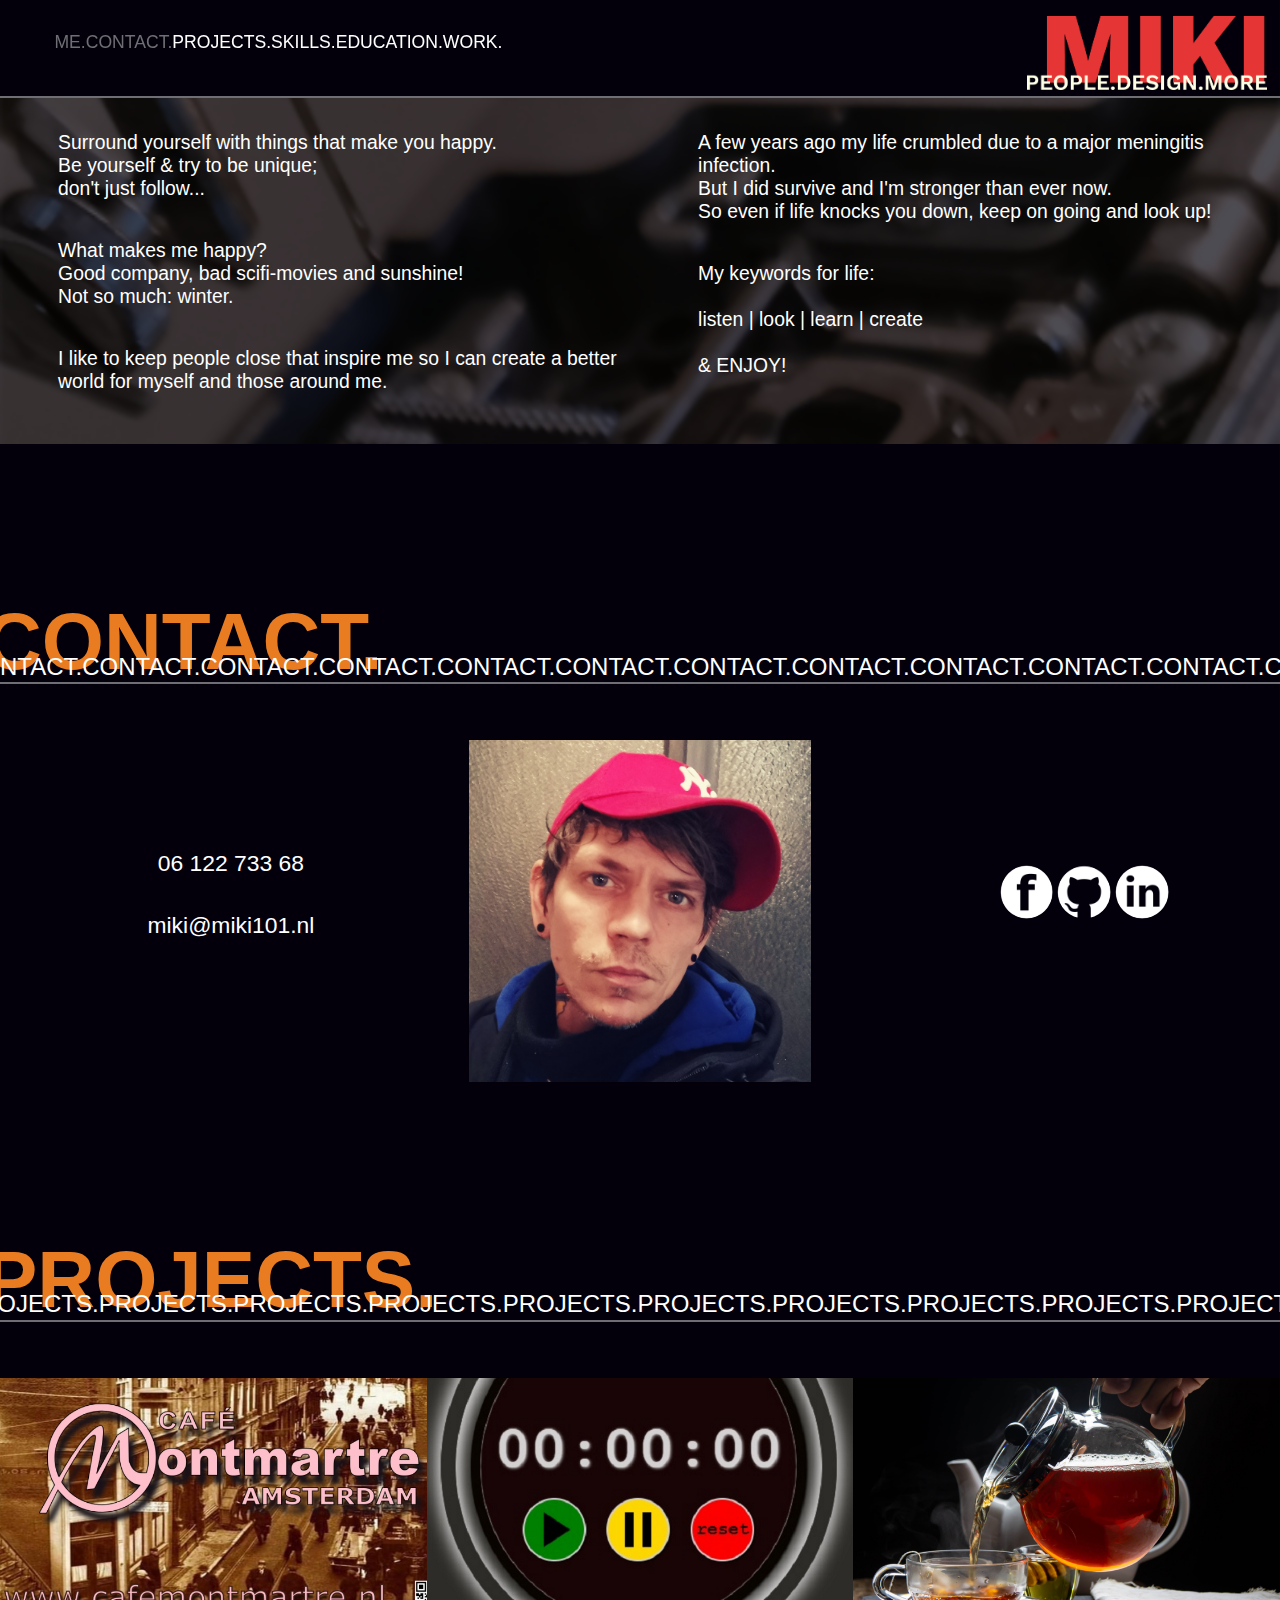
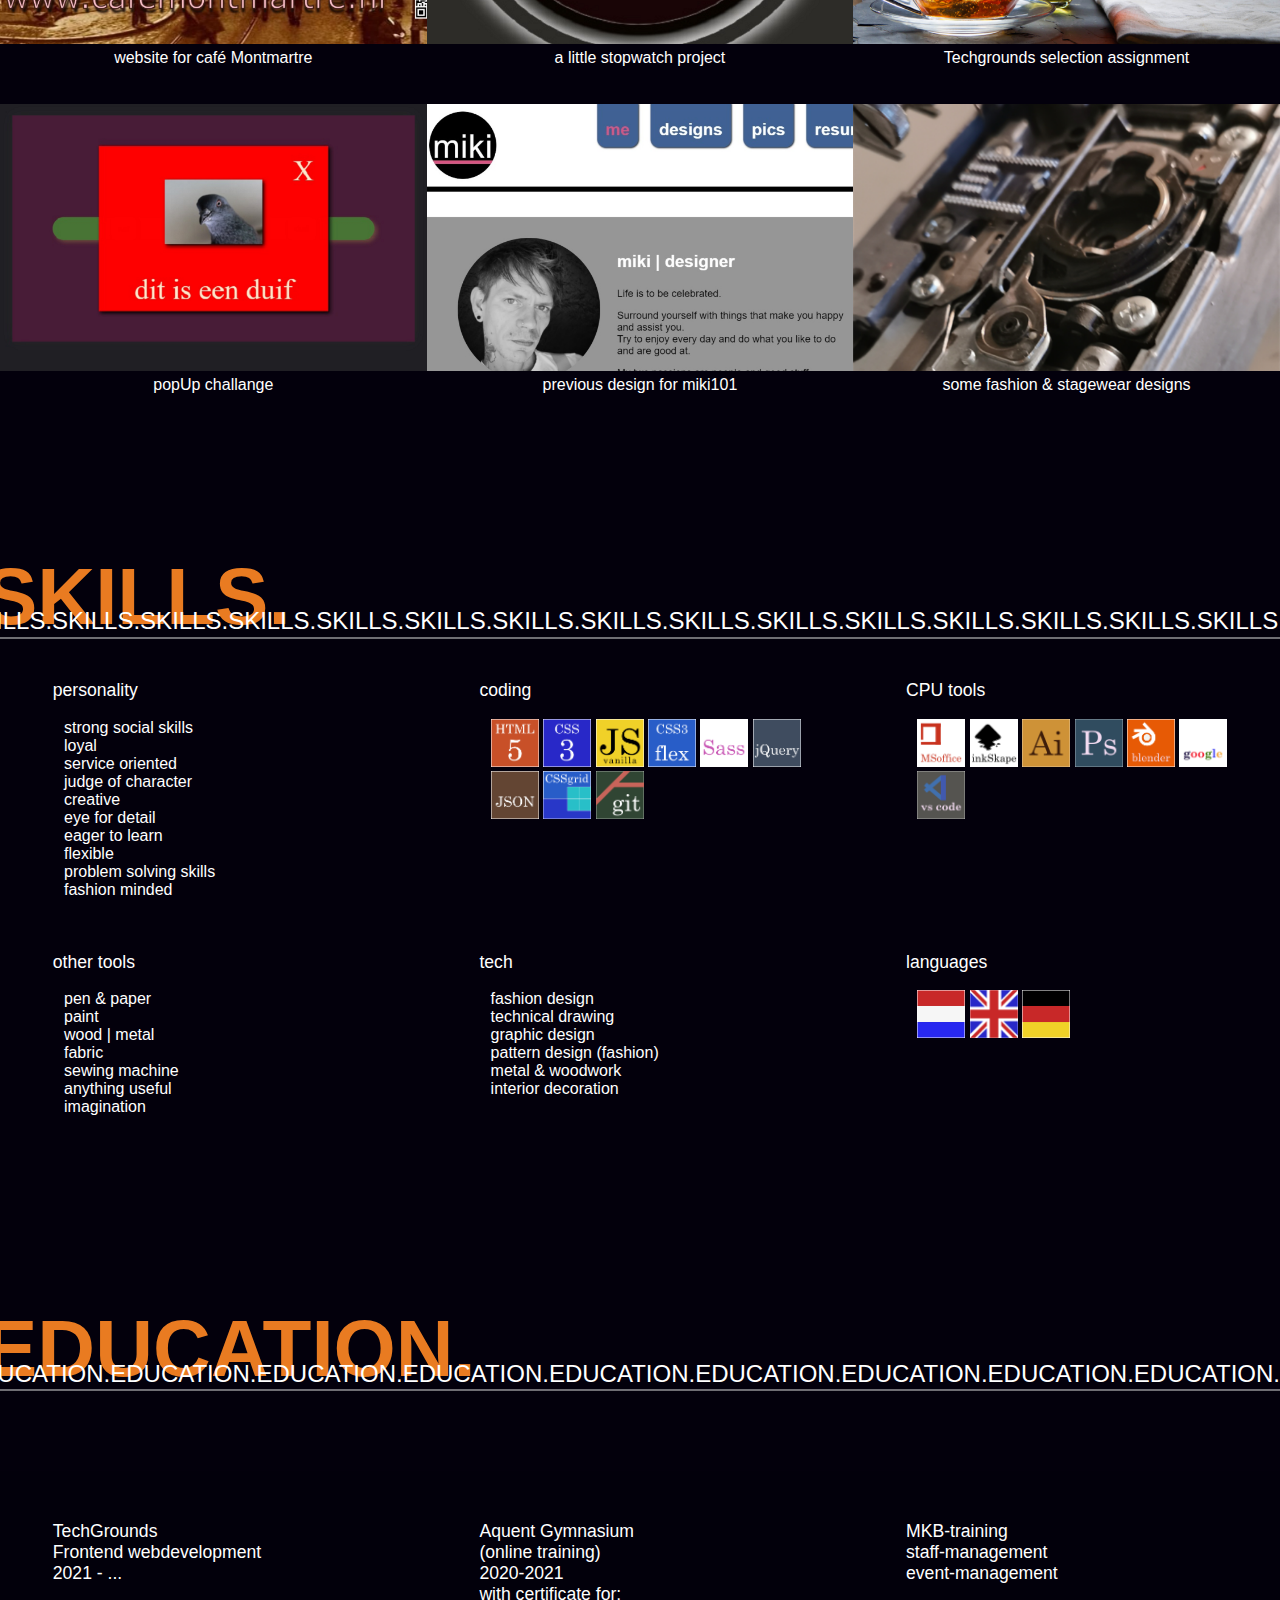
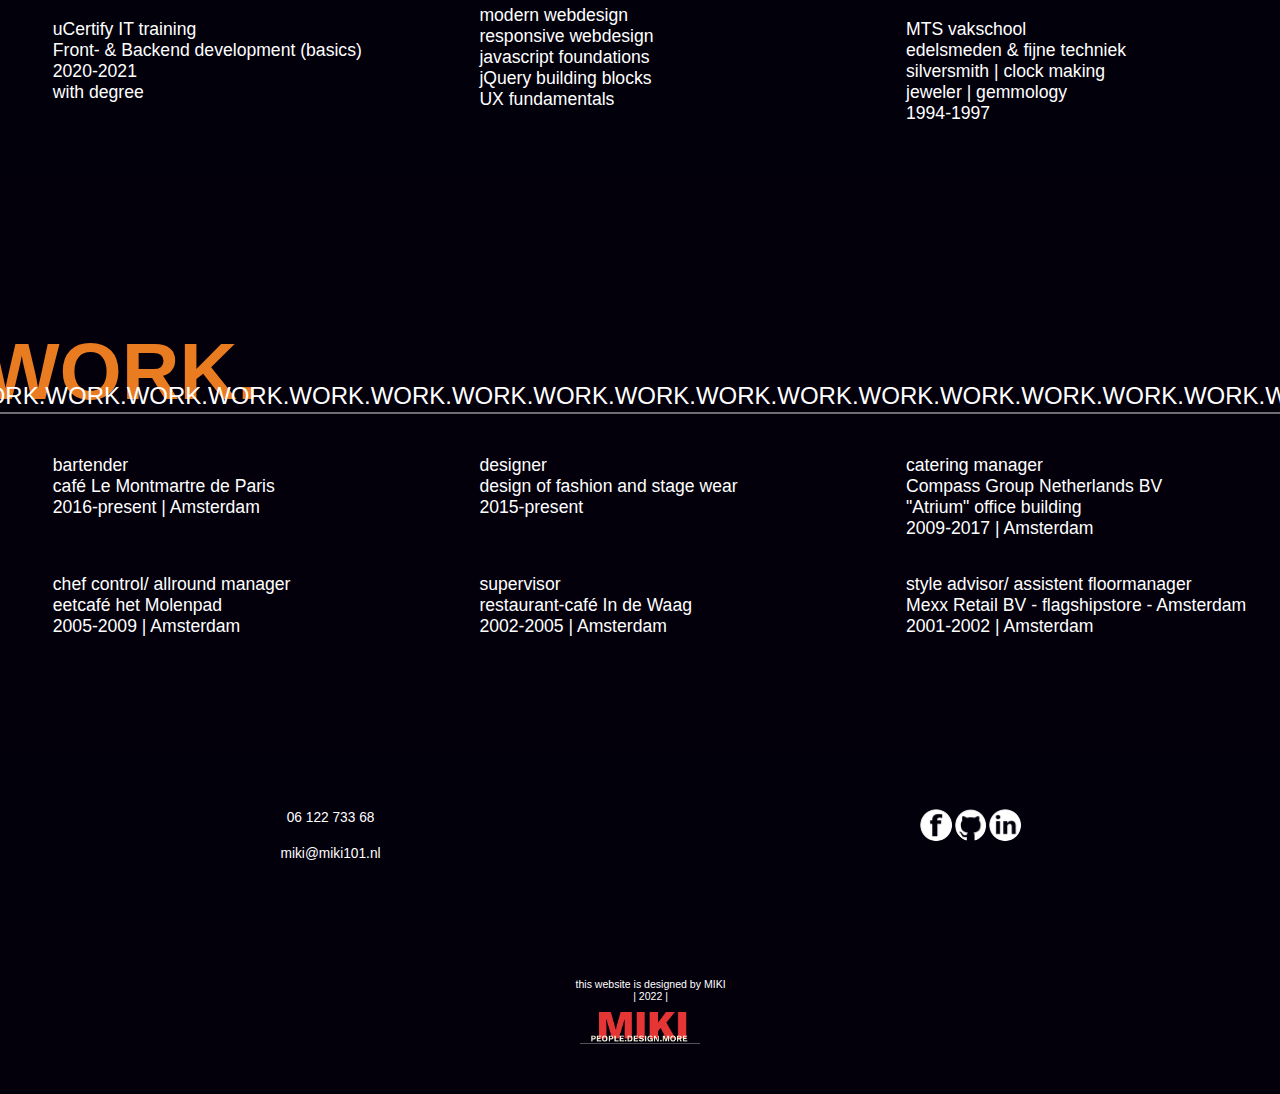
<file: portfolio-2022jan/index.html>
<!DOCTYPE html>
<html lang="en">
<head>
    <meta charset="UTF-8">
    <meta http-equiv="X-UA-Compatible" content="IE=edge">
    <meta name="viewport" content="width=device-width, initial-scale=1.0">
    <meta name="description" content="Miki | designer"/>
    <meta name="keyword" content="Miki, Miki101, Miki Hoffmann, designer, webdesign, web development"/>
    <meta name="author" content="Miki Hoffmann"/>
    <link rel="icon" type="image/x-icon" href="mIMG/logoMIKI2022.png"/>
    <link rel="stylesheet" href="mCSS/main.css">
    <script src="mJS/nav.js" defer></script>
    <script src="mJS/sections.js" defer></script>
    <title>miki | designer</title>
</head>
<body>
    
    <header>
        <div class="mainTitle">
            <img src="mIMG/logoMIKI2022transparantNoLine.png" alt="miki logo">
        </div>
    </header>
    <nav>
        <div id="navMobile" class="navBar">
            <button id="menuButton" class="menuButton">
                <div id="topMenuBeam" class="menuBeam topMenuBeam"></div>
                <div id="middleMenuBeam" class="menuBeam middleMenuBeam"></div>
                <div id="bottomMenuBeam" class="menuBeam bottomMenuBeam"></div>
            </button>
            <div id="menuOverlay" class="menuOverlay menuOverlayHide">
                <a class="menuLink" href="#intro">ME</a>
                <a class="menuLink" href="#contact">CONTACT</a>
                <a class="menuLink" href="#projects">PROJECTS</a>
                <a class="menuLink" href="#skills">SKILLS</a>
                <a class="menuLink" href="#education">EDUCATION</a>
                <a class="menuLink" href="#work">WORK</a>
            </div>
        </div>
        <div id="navPC" class="navBar navPC">
            <a href="#intro">ME</a>
            <a href="#contact">CONTACT</a>
            <a href="#projects">PROJECTS</a>
            <a href="#skills">SKILLS</a>
            <a href="#education">EDUCATION</a>
            <a href="#work">WORK</a>
        </div>  
    </nav>
    <main>
        <section id="intro">
            <article class="parallaxOne">
                <div class="parallaxArticle">
                    <div class="articleRow">
                        <div class="articleColumn50">
                            <p>
                                Surround yourself with things that make you happy.<br>
                                Be yourself &amp; try to be unique;<br>
                                don't just follow...
                            </p>
                            <p>
                                What makes me happy?<br>
                                Good company, bad scifi-movies and sunshine!<br>
                                Not so much: winter.
                            </p>
                            <p>
                                I like to keep people close that inspire me so I can create a better world for myself and those around me.
                            </p>
                        </div>
                        <div class="articleColumn50">
                            <p>
                                A few years ago my life crumbled due to a major meningitis infection.<br>
                                But I did survive and I'm stronger than ever now.<br>
                                So even if life knocks you down, keep on going and look up!<br>
                            </p>
                            <p>
                                My keywords for life:<br><br>
                                listen | look | learn | create<br><br>
                                &amp; ENJOY!
                            </p>
                        </div>
                    </div>
                </div>
            </article>
        </section>

        <section id="contact">
            <div class="sectionTitle"></div>
            <article>
                <div class="articleRow">
                    <div class="articleColumn33 centerText">
                        <p>
                            <span class="contactLink"><a href="https://api.whatsapp.com/send?phone=+310612273368" target="_blank">06 122 733 68</a></span>
                        </p>
                        <p>
                            <span class="contactLink"><a href="mailto:miki@miki101.nl" target="_blank">miki@miki101.nl</a></span>
                        </p>
                    </div>
                    <div class="articleColumn33 gallery">
                        <img id="profileIMG" src="mIMG/MikiPetjeRood.jpg" alt="Miki profilephoto">
                    </div>
                    <div class="articleColumn33 centerText">    
                        <p>
                            <span class="icon"><a href="https://www.facebook.com/Mikidesigns" target="_blank"><img src="mIMG/icons/FBicon.png" alt="facebook icon"/></a></span>
                            <span class="icon"><a href="https://github.com/MikiHoffmann" target="_blank"><img src="mIMG/icons/gitHubicon.png" alt="github icon"/></a></span>
                            <span class="icon"><a href="https://www.linkedin.com/in/miki-hoffmann/" target="_blank"><img src="mIMG/icons/LINKEDINicon.png" alt="linkedin icon"/></a></span>
                        </p>
                    </div>
                </div>
            </article>
        </section>
        
        <section id="projects">
            <div class="sectionTitle"></div>
            <article>
                <div id="projectsArticle" class="articleRow"></div>
                <div id="iFrameContainer">
                    <img id="iFrameClose" class="icon" src="mIMG/icons/close-48px.png" alt="close"/>
                    <iframe id="iFrame" name="iFrameField" title="iFrame"></iframe>
                </div>
            </article>
        </section>

        <section id="skills">
            <div class="sectionTitle"></div>
            <article>
                <div class="articleRow">
                    <div class="articleColumn33">
                        <p>
                            <strong>personality</strong>
                            <ul>
                                <li>strong social skills</li>
                                <li>loyal</li>
                                <li>service oriented</li>
                                <li>judge of character</li>
                                <li>creative</li>
                                <li>eye for detail</li>
                                <li>eager to learn</li>
                                <li>flexible</li>
                                <li>problem solving skills</li>
                                <li>fashion minded</li>
                            </ul>
                        </p>
                        
                    </div>
                    <div class="articleColumn33">
                        <p>
                            <strong>coding</strong>
                            <ul>
                                <li>
                                    <img class="icon" src="mIMG/icons/HTMLicon.png" alt="html icon"/>
                                    <img class="icon" src="mIMG/icons/CSSicon.png" alt="css icon"/>
                                    <img class="icon" src="mIMG/icons/JSicon.png" alt="js icon"/>
                                    <img class="icon" src="mIMG/icons/CSSFLEXicon.png" alt="css flex icon"/>
                                    <img class="icon" src="mIMG/icons/SASSicon.png" alt="css icon"/>
                                    <img class="icon" src="mIMG/icons/jQueryicon.png" alt="jQuery icon"/>
                                    <img class="icon" src="mIMG/icons/JSONicon.png" alt="JSON icon"/>
                                    <img class="icon" src="mIMG/icons/CSSGRIDicon.png" alt="css grid icon"/>
                                    <img class="icon" src="mIMG/icons/GITicon.png" alt="git icon"/>
                                </li>
                            </ul>
                        </p>
                    </div>
                    <div class="articleColumn33">
                        <p>
                            <strong>CPU tools</strong>
                            <ul>
                                <li>
                                    <img class="icon" src="mIMG/icons/OFFICEicon.png" alt="office icon"/>
                                    <img class="icon" src="mIMG/icons/INKSKAPEicon.png" alt="inkskape icon"/>
                                    <img class="icon" src="mIMG/icons/AIicon.png" alt="illustrator icon"/>
                                    <img class="icon" src="mIMG/icons/PSicon.png" alt="photoshop icon"/>
                                    <img class="icon" src="mIMG/icons/blenderIcon.png" alt="blender icon"/>
                                    <img class="icon" src="mIMG/icons/GOOGLEicon.png" alt="google icon"/>
                                    <img class="icon" src="mIMG/icons/VSCODEicon.png" alt="visual studio code icon"/>
                                </li>
                            </ul>
                        </p>
                    </div>
                    <div class="articleColumn33">
                        <p>
                            <strong>other tools</strong>
                            <ul>
                                <li>pen &amp; paper</li>
                                <li>paint</li>
                                <li>wood | metal</li>
                                <li>fabric</li>
                                <li>sewing machine</li>
                                <li>anything useful</li>
                                <li>imagination</li>
                            </ul>
                        </p>
                    </div>
                    <div class="articleColumn33">
                        <p>
                            <strong>tech</strong>
                            <ul>
                                <li>fashion design</li>
                                <li>technical drawing</li>
                                <li>graphic design</li>
                                <li>pattern design (fashion)</li>
                                <li>metal &amp; woodwork</li>
                                <li>interior decoration</li>
                            </ul>
                        </p>
                    </div>
                    <div class="articleColumn33">
                        <p>
                            <strong>languages</strong>
                            <ul>
                                <li>
                                    <img class="icon" src="mIMG/icons/NLflag100.png" alt="Dutch flag"/>
                                    <img class="icon" src="mIMG/icons/ENGflag100.png" alt="English flag"/>
                                    <img class="icon" src="mIMG/icons/GERflag100.png" alt="German flag"/>
                                </li>
                            </ul>
                        </p>
                    </div>
                </div>
            </article>
        </section>

        <section id="education">
            <div class="sectionTitle"></div>
            <article class="parallaxOne">
                    <div class="articleRow">
                        <div class="articleColumn33">
                            <p> 
                                <strong>TechGrounds</strong><br>
                                Frontend webdevelopment<br>
                                2021 - ...
                            </p>
                            <p> 
                                <strong>uCertify IT training</strong><br>
                                Front- &amp; Backend development (basics)<br>
                                2020-2021<br>
                                with degree
                            </p>
                        </div>
                        <div class="articleColumn33">
                            <p>
                                <strong>Aquent Gymnasium</strong><br>
                                (online training)<br>
                                2020-2021<br>
                                with certificate for:<br>
                                modern webdesign<br>
                                responsive webdesign<br>
                                javascript foundations<br>
                                jQuery building blocks<br>
                                UX fundamentals<br>
                            </p>
                        </div>
                        <div class="articleColumn33">
                            <p>
                                <strong>MKB-training</strong><br>
                                staff-management<br>
                                event-management
                            </p>
                            <p> 
                                <strong>MTS vakschool<br> edelsmeden &amp; fijne techniek</strong><br>
                                silversmith | clock making<br>
                                jeweler | gemmology<br>
                                1994-1997
                            </p>
                        </div>
                    </div>
            </article>
        </section>

        <section id="work">
            <div class="sectionTitle"></div>
            <article>
                <div class="articleRow">
                    <div class="articleColumn33">
                        <p> 
                            <strong>bartender</strong><br>
                            café Le Montmartre de Paris<br>
                            2016-present | Amsterdam
                        </p>
                    </div>
                    <div class="articleColumn33">
                        <p>
                            <strong>designer</strong><br>
                            design of fashion and stage wear<br>
                            2015-present
                        </p>
                    </div>
                    <div class="articleColumn33">
                        <p>
                            <strong>catering manager</strong><br>
                            Compass Group Netherlands BV<br>
                            "Atrium" office building<br>
                            2009-2017 | Amsterdam
                        </p>
                    </div>
                    <div class="articleColumn33">
                        <p> 
                            <strong>chef control/ allround manager</strong><br>
                            eetcafé het Molenpad<br>
                            2005-2009 | Amsterdam
                        </p>
                    </div>
                    <div class="articleColumn33">
                        <p>
                            <strong>supervisor</strong><br>
                            restaurant-café In de Waag<br>
                            2002-2005 | Amsterdam
                        </p>
                    </div>
                    <div class="articleColumn33">
                        <p> 
                            <strong>style advisor/ assistent floormanager</strong><br>
                            Mexx Retail BV - flagshipstore - Amsterdam<br>
                            2001-2002 | Amsterdam
                        </p>
                    </div>
                </div>
            </article>
        </section>

    </main>

    <footer>
        <div class="footerSection articleRow parallaxOne">
            <div class="articleColumn50">
                <p>
                    <span class="contactLink"><a href="https://api.whatsapp.com/send?phone=+310612273368" target="_blank">06 122 733 68</a></span>
                </p>
                <p>
                    <span class="contactLink"><a href="mailto:miki@miki101.nl" target="_blank">miki@miki101.nl</a></span>
                </p>
            </div>
            <div class="articleColumn50">
                <p>
                    <span class="icon"><a href="https://www.facebook.com/Mikidesigns" target="_blank"><img src="mIMG/icons/FBicon.png" alt="facebook icon"/></a></span>
                    <span class="icon"><a href="https://github.com/MikiHoffmann" target="_blank"><img src="mIMG/icons/gitHubicon.png" alt="github icon"/></a></span>
                    <span class="icon"><a href="https://www.linkedin.com/in/miki-hoffmann/" target="_blank"><img src="mIMG/icons/LINKEDINicon.png" alt="linkedin icon"/></a></span>
                </p>
            </div>
        </div>
        <div class="footerSection">
            <p>
                this website is designed by <a href="#intro">MIKI</a><br>
                | 2022 |
            </p>
            <img src="mIMG/logoMIKI2022transparant.png" alt="MIKI logo" width="120">
        </div>
    </footer>

</body>
</html>
</file>
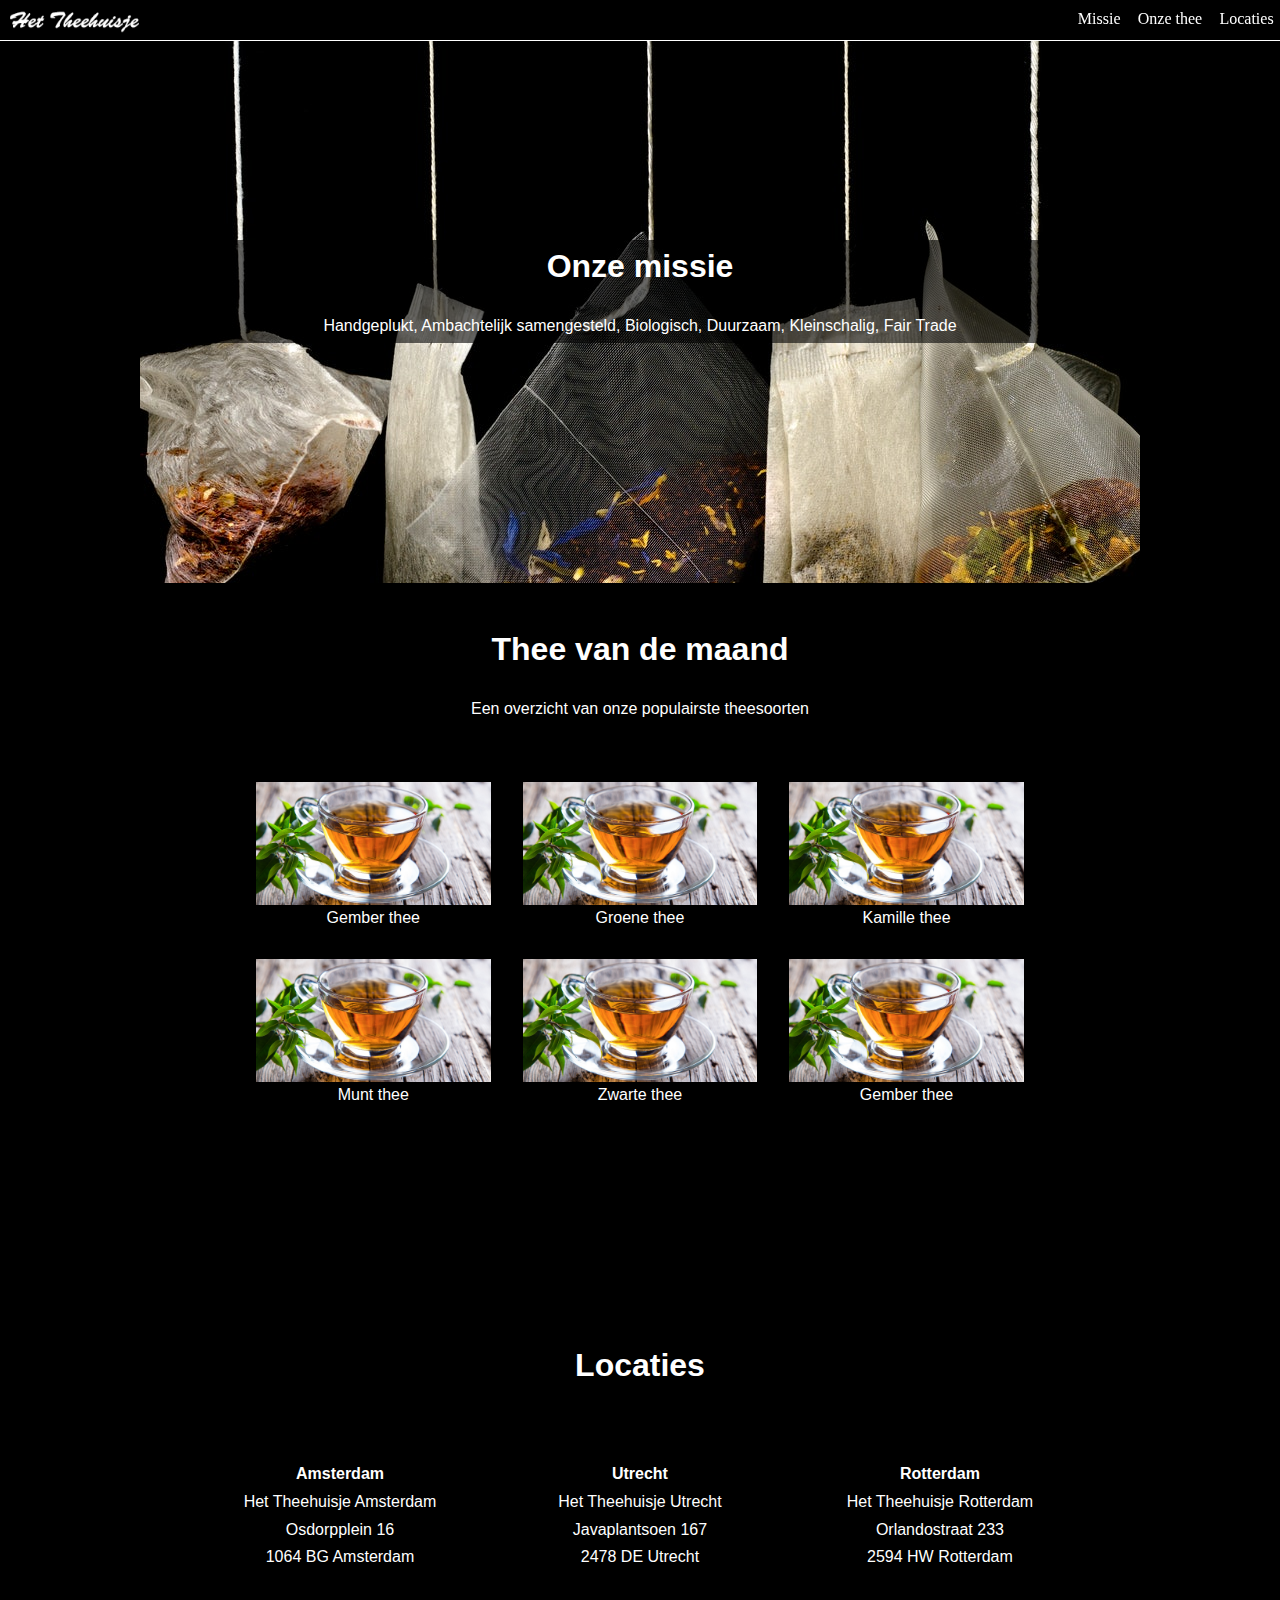
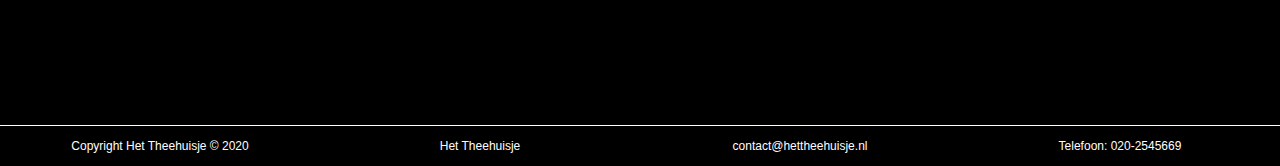
<file: miki101IMG/101projects/theehuisje/index.html>
<!-- INDEX PAGE HET THEEHUISJE -->
<!DOCTYPE html>

<html lang="en">

<head>
    <meta charset="utf-8"/>
    <meta name="viewport" content="width=device-width, initial-scale=1"/>
    <link rel="stylesheet" href="theehuisje.css"/>
    <link rel="icon" type="image/x-icon" href="image/icon.png"/>
    <script src="jquery-3.6.0.js"></script>
    <script src="theehuisje.js"></script>
    <title>theehuisje</title>
</head>
 
<body>

    <header>
        <!-- MAIN HEADER -->
        <div id="mainHeader">
            <div id="topLogo">
                <a href="index.html"><img src="image/logo.png" alt="logo theehuisje"/></a>
            </div>        
        </div>
    </header>
    
    <nav>
        <!-- MOBILE MENU -->
        <div id="topMenuMobile">
            <div id="menuButton" onclick="openOverlay()">
                <div id="topBeam" class="topBeam"></div>
                <div id="middleBeam" class="middleBeam"></div>
                <div id="bottomBeam" class="bottomBeam"></div>
            </div>
            <div id="overlay" class="overlayClose">
                <a href="#missie" onclick="openOverlay()">Missie</a>
                <a href="#soorten" onclick="openOverlay()">Onze thee</a>
                <a href="#locaties" onclick="openOverlay()">Locaties</a>
            </div>
            
        </div>
        <!-- MENU PC -->
        <div id="topMenu">
            <a href="#missie">Missie</a>
            <a href="#soorten">Onze thee</a>
            <a href="#locaties">Locaties</a>
        </div>
    </nav>

    <main>

        <article>
            <!-- TOP PARALLAX -->
            <div id="topParallax">
                <div id="missie">
                    <h1>Onze missie</h1>
                    <p>
                        Handgeplukt, Ambachtelijk samengesteld, Biologisch, Duurzaam, Kleinschalig, Fair Trade
                    </p>
                </div>
            </div>
            <!-- MIDDLE SECTION -->
            <div id="soorten">
                <h1>Thee van de maand</h1>
                <p>
                    Een overzicht van onze populairste theesoorten
                </p>
            </div>
            <div id="soortenImg">
                <!-- THEE IMAGES -->
                <div class="row">
                    <div class="column-4 column-small-6">
                        <figure class="theeSoort">
                            <img src="image/gember_thee.jpg" alt="gember thee"/>
                            <figcaption>
                                Gember thee
                            </figcaption>
                        </figure>
                    </div>
                    <div class="column-4 column-small-6">
                        <figure class="theeSoort">
                            <img src="image/groene_thee.jpg" alt="groene thee"/>
                            <figcaption>
                                Groene thee
                            </figcaption>
                        </figure>
                    </div>
                    <div class="column-4 column-small-6">
                        <figure class="theeSoort">
                            <img src="image/kamille_thee.jpg" alt="kamille thee"/>
                            <figcaption>
                                Kamille thee
                            </figcaption>
                        </figure>
                    </div>
                    <div class="column-4 column-small-6">
                        <figure class="theeSoort">
                            <img src="image/munt_thee.jpg" alt="munt thee"/>
                            <figcaption>
                                Munt thee
                            </figcaption>
                        </figure>
                    </div>
                    <div class="column-4 column-small-6">
                        <figure class="theeSoort">
                            <img src="image/zwarte_thee.jpg" alt="zwarte thee"/>
                            <figcaption>
                                Zwarte thee
                            </figcaption>
                        </figure>
                    </div>
                    <div class="column-4 column-small-6">
                        <figure class="theeSoort">
                            <img src="image/gember_thee.jpg" alt="gember thee"/>
                            <figcaption>
                                Gember thee
                            </figcaption>
                        </figure>
                    </div>
                </div>
            </div>
            <!-- LOWER PARALLAX -->
            <div id="bottomParallax">
                <div id="locaties">
                    <h1 class="locatieText">Locaties</h1>
                    <!-- LOCATIES CARDS -->
                    <div class="row">
                        <div class="column-4 column-small-4">
                            <ul class="locatieText">
                                <li><strong>Amsterdam</strong></li>
                                <li>Het Theehuisje Amsterdam</li>
                                <li>Osdorpplein 16</li>
                                <li>1064 BG Amsterdam</li>
                            </ul>
                        </div>
                        <div class="column-4 column-small-4">
                            <ul class="locatieText">
                                <li><strong>Utrecht</strong></li>
                                <li>Het Theehuisje Utrecht</li>
                                <li>Javaplantsoen 167</li>
                                <li>2478 DE Utrecht</li>
                            </ul>
                        </div>
                        <div class="column-4 column-small-4">
                            <ul class="locatieText">
                                <li><strong>Rotterdam</strong></li>
                                <li>Het Theehuisje Rotterdam</li>
                                <li>Orlandostraat 233</li>
                                <li>2594 HW Rotterdam</li>
                            </ul>
                        </div>
                    </div>
                </div>
            </div>
        </article>
        
    </main>

    <footer>
        <!-- MAIN FOOTER -->
        <div id="mainFooter">
            <div class="row">
                <div class="column-3 column-small-6 footerText">
                    <p>
                        Copyright Het Theehuisje &copy; 2020
                    </p>
                </div>
                <div class="column-3 column-small-6 footerText">
                    <p>
                        <a href="index.html">Het Theehuisje</a>
                    </p>
                </div>
                <div class="column-3 column-small-6 footerText">
                    <p>
                        <a href="mailto:contact@hettheehuisje.nl">contact@hettheehuisje.nl</a>
                    </p>
                </div>
                <div class="column-3 column-small-6 footerText">
                    Telefoon: 020-2545669
                </div>
            </div>
        </div>
    </footer>

</body>

</html>
</file>
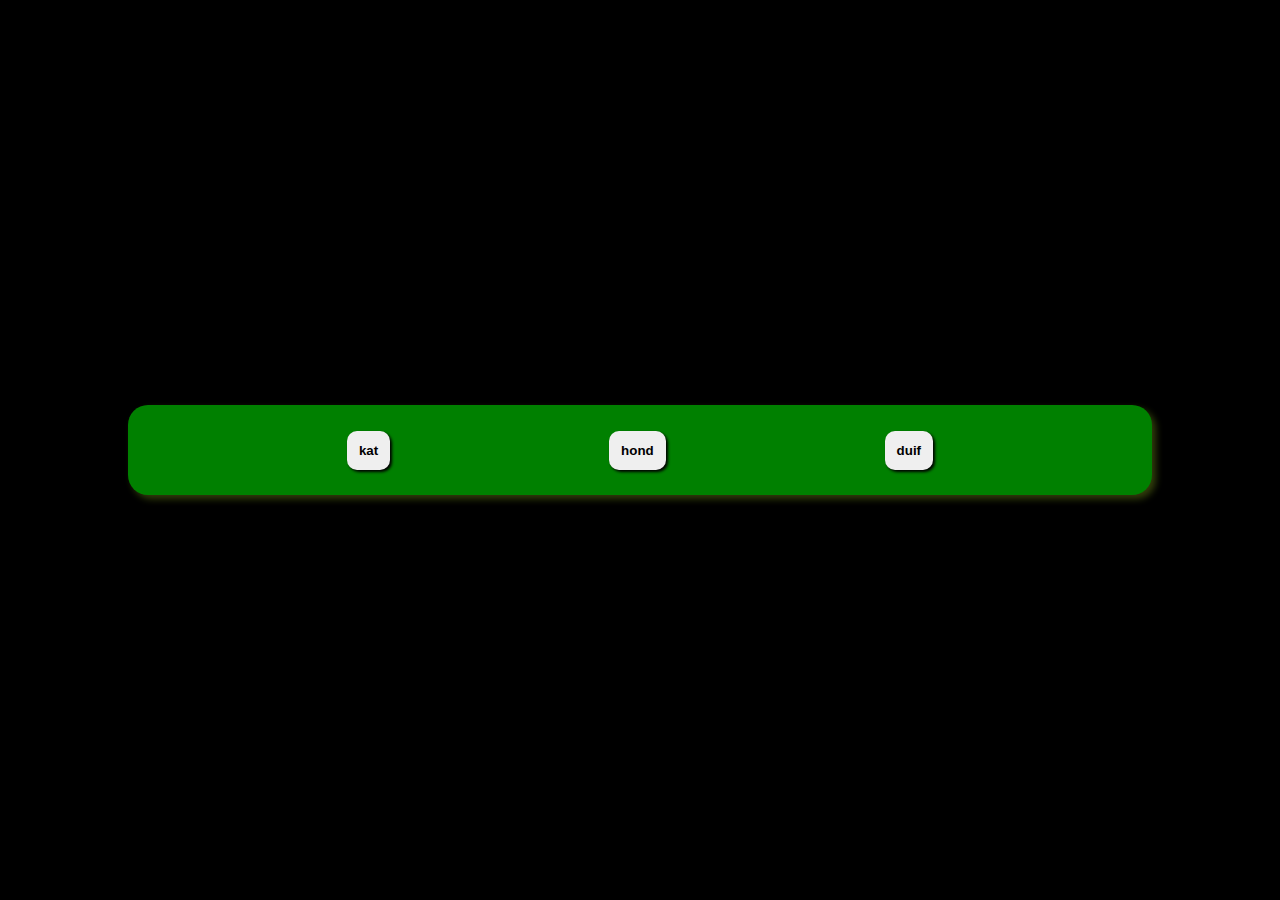
<file: portfolio-2022jan/mIMG/101projects/challangeKatHondDuif/index.html>
<!DOCTYPE html>
<html lang="en">
<head>
    <meta charset="UTF-8">
    <meta http-equiv="X-UA-Compatible" content="IE=edge">
    <meta name="viewport" content="width=device-width, initial-scale=1.0">
    <link rel="stylesheet" href="main.css">
    <script src="main.js" defer></script>
    <title>kat | hond | duif</title>
</head>
<body>

    <div class="buttonContainer">
        <button id="cat">kat</button>
        <button id="dog">hond</button>
        <button id="pidgeon">duif</button>
    </div>

    <div id="popUp" class="popUpLayout"></div>
    
</body>
</html>
</file>
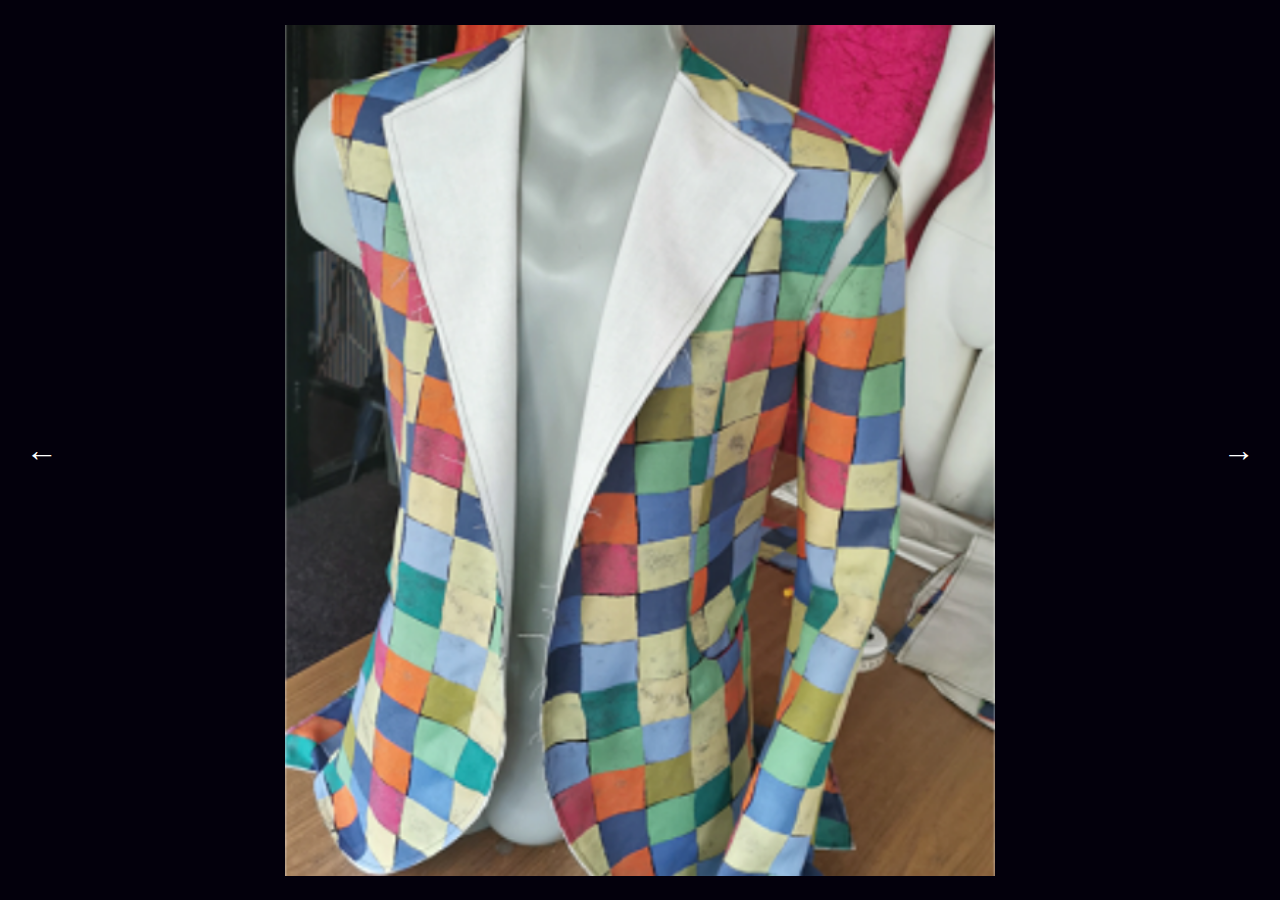
<file: portfolio-2022jan/gallery.html>
<!DOCTYPE html>
<html lang="en">
<head>
    <meta charset="UTF-8">
    <meta http-equiv="X-UA-Compatible" content="IE=edge">
    <meta name="viewport" content="width=device-width, initial-scale=1.0">
    <link rel="stylesheet" href="mCSS/main.css">
    <script src="mJS/gallery.js" defer></script>
    <title>gallery</title>
</head>
<body>
    <div class="galleryWrapper">
        
        <div id="galleryContainer" class="galleryContainer"></div>
        
        <button id="previousButton" class="slideButton">&larr;</button>
        <button id="nextButton" class="slideButton">&rarr;</button>
        
    </div>
</body>
</html>
</file>
<file: portfolio-2022jan/mCSS/main.css>
@font-face {
  font-family: 'Work Sans', sans-serif;
  src: url("https://fonts.googleapis.com/css2?family=Work+Sans:ital,wght@0,100;0,400;0,700;0,900;1,100&display=swap");
  font-weight: 100 900;
}

/* COLORS */
:root {
  --myBlack: rgb(3, 0, 12);
  --myBlackTrans: rgba(3, 0, 12,0.7);
  --myGrey: rgb(111, 110, 116);
  --myWhite: rgb(255,255,255);
  --myRed: rgb(230, 53, 53);
  --myOrange: rgb(233, 123, 33);
}

.centerText {
  text-align: center;
}

.justifyText {
  text-align: justify;
}

.greyText {
  color: var(--myGrey);
}

.redText {
  color: var(--myRed);
}

.orangeText {
  color: var(--myOrange);
}

.mediumText {
  font-size: 1.5em;
}

.largeText {
  font-size: 1.8em;
  line-height: 85%;
}

* {
  margin: 0;
  padding: 0;
  -webkit-box-sizing: border-box;
          box-sizing: border-box;
}

html {
  height: 100%;
  scroll-behavior: smooth;
}

body {
  height: 100%;
  width: 100%;
  background-color: var(--myBlack);
  font-family: 'Work Sans', sans-serif;
  font-weight: 300;
  color: var(--myWhite);
}

::-webkit-scrollbar {
  width: 1em;
  background-color: var(--myWhite);
  border-left: 0.125em solid var(--myBlack);
}

::-webkit-scrollbar-thumb {
  background-color: var(--myBlack);
}

img {
  height: auto;
  max-width: 100%;
}

h1 {
  font-size: 6em;
  font-weight: 900;
  line-height: 65%;
  color: var(--myRed);
}

h2 {
  font-size: 1.6em;
  font-weight: 700;
  line-height: 60%;
}

h3 {
  font-size: 1.2em;
}

p {
  padding: 1em;
  font-size: 1.1em;
}

a {
  text-decoration: none;
  color: var(--myWhite);
  -webkit-transition: .3s;
  transition: .3s;
}

a:hover {
  color: var(--myOrange);
  -webkit-transform: scale(1.1);
          transform: scale(1.1);
}

li {
  margin-left: 2em;
  list-style-type: none;
  padding-right: 2em;
}

@media only screen and (min-width: 59.375em) {
  p {
    padding-left: 3em;
  }
  li {
    margin-left: 4em;
  }
}

.mainTitle {
  position: fixed;
  top: 0;
  height: 6.1em;
  width: 100%;
  padding: .8em .4em;
  background-color: var(--myBlack);
  font-weight: 900;
  text-align: right;
  border-bottom: 0.125em solid var(--myGrey);
  z-index: 1900;
}

.mainTitle img {
  display: block;
  position: absolute;
  top: 1em;
  right: .8em;
  height: 4.6em;
  width: auto;
}

.navBar {
  position: fixed;
  top: 0;
  height: 3em;
  width: 100%;
  background-color: transparent;
  z-index: 1980;
}

#navPC {
  display: none;
}

@media only screen and (min-width: 43.5em) {
  #navMobile {
    display: none;
  }
  #navPC {
    display: -webkit-box;
    display: -ms-flexbox;
    display: flex;
    padding: 1em;
  }
  #navPC a {
    height: 110%;
    font-size: 1.1em;
    font-weight: 400;
  }
  #navPC a::after {
    content: '.';
  }
  #navPC a:hover {
    color: var(--myOrange);
  }
  #navPC .active {
    color: var(--myGrey);
  }
}

@media only screen and (min-width: 43.5em) and (min-width: 59.375em) {
  #navPC {
    padding-top: 2em;
    padding-left: 3.4em;
  }
}

.menuButton {
  position: absolute;
  top: 1em;
  left: 1em;
  height: 2em;
  width: 2.3em;
  background-color: transparent;
  border: none;
  cursor: pointer;
  z-index: 2000;
}

.menuBeam {
  position: absolute;
  left: 0;
  height: .125em;
  width: 2.3em;
  background-color: var(--myGrey);
  -webkit-transition: .7s;
  transition: .7s;
}

.topMenuBeam {
  top: 0;
}

.middleMenuBeam {
  top: .8em;
}

.bottomMenuBeam {
  top: 1.6em;
}

.topMenuBeamClose {
  top: .8em;
  -webkit-transform: rotate(-135deg);
          transform: rotate(-135deg);
  width: 2.5em;
}

.middleMenuBeamClose {
  width: 500%;
  -webkit-transform: translateX(3em);
          transform: translateX(3em);
}

.bottomMenuBeamClose {
  top: .8em;
  -webkit-transform: rotate(135deg);
          transform: rotate(135deg);
  width: 2.5em;
}

.menuOverlay {
  position: fixed;
  top: 0;
  display: -webkit-box;
  display: -ms-flexbox;
  display: flex;
  -webkit-box-orient: vertical;
  -webkit-box-direction: normal;
      -ms-flex-direction: column;
          flex-direction: column;
  -webkit-box-align: start;
      -ms-flex-align: start;
          align-items: flex-start;
  overflow: hidden;
  width: 100%;
  padding: 4.5em 0 0 4.5em;
  background-color: var(--myBlack);
  -webkit-transition: .7s;
  transition: .7s;
}

.menuOverlay .menuLink {
  width: 100%;
  font-size: 1.1em;
  font-weight: 400;
  text-decoration: none;
  overflow: hidden;
  -webkit-transition: .7s;
  transition: .7s;
}

.menuOverlay .menuLink:hover {
  color: var(--myOrange);
}

.menuOverlay .active {
  color: var(--myGrey);
}

.menuOverlayHide {
  height: 0%;
  opacity: 0;
}

.menuOverlayHide a {
  padding: 0;
}

.menuOverlayShow {
  height: 100%;
  opacity: 1;
}

.menuOverlayShow a {
  padding: .5em 0;
}

section {
  scroll-margin-top: 5em;
  margin-bottom: 6em;
}

.sectionTitle {
  position: relative;
  overflow: hidden;
  height: 9em;
  margin-bottom: 1.5em;
  border-bottom: 0.125em solid var(--myGrey);
}

.sectionTitle .sectionTitleTextLarge {
  position: absolute;
  bottom: .1em;
  left: -.2em;
  font-size: 5em;
  font-weight: 900;
  line-height: 80%;
  z-index: 10;
}

.sectionTitle .sectionTitleTextSmall {
  position: absolute;
  bottom: .05em;
  left: -1.5em;
  font-size: 1.5em;
  font-weight: 400;
  z-index: 12;
}

.articleRow {
  display: -webkit-box;
  display: -ms-flexbox;
  display: flex;
  -webkit-box-orient: vertical;
  -webkit-box-direction: normal;
      -ms-flex-direction: column;
          flex-direction: column;
  -ms-flex-wrap: wrap;
      flex-wrap: wrap;
  width: 100%;
}

@media only screen and (min-width: 31.25em) {
  .articleRow {
    -webkit-box-orient: horizontal;
    -webkit-box-direction: normal;
        -ms-flex-direction: row;
            flex-direction: row;
  }
}

.articleColumn50 {
  display: -webkit-box;
  display: -ms-flexbox;
  display: flex;
  -webkit-box-orient: vertical;
  -webkit-box-direction: normal;
      -ms-flex-direction: column;
          flex-direction: column;
  -webkit-box-flex: 100%;
      -ms-flex: 100%;
          flex: 100%;
  max-width: 100%;
}

@media only screen and (min-width: 31.25em) {
  .articleColumn50 {
    -webkit-box-flex: 50%;
        -ms-flex: 50%;
            flex: 50%;
    max-width: 50%;
    -ms-flex-item-align: start;
        align-self: flex-start;
  }
}

.articleColumn33 {
  display: -webkit-box;
  display: -ms-flexbox;
  display: flex;
  -webkit-box-orient: vertical;
  -webkit-box-direction: normal;
      -ms-flex-direction: column;
          flex-direction: column;
  -webkit-box-flex: 100%;
      -ms-flex: 100%;
          flex: 100%;
  max-width: 100%;
}

@media only screen and (min-width: 31.25em) {
  .articleColumn33 {
    -webkit-box-flex: 50%;
        -ms-flex: 50%;
            flex: 50%;
    max-width: 50%;
  }
}

@media only screen and (min-width: 48em) {
  .articleColumn33 {
    -webkit-box-flex: 33.33%;
        -ms-flex: 33.33%;
            flex: 33.33%;
    max-width: 33.33%;
  }
}

@media only screen and (min-width: 31.25em) and (max-width: 48em) {
  #contact .articleColumn33:nth-of-type(3) {
    -webkit-box-flex: 100%;
        -ms-flex: 100%;
            flex: 100%;
    max-width: 100%;
  }
}

.parallaxOne {
  margin-top: 5em;
  background-image: url(../mIMG/naaimachine-huis-large.png);
  background-position: top;
  background-repeat: no-repeat;
  background-size: cover;
  background-attachment: fixed;
  background-blend-mode: multiply;
  background-color: var(--myBlackTrans);
  height: 100%;
  padding: 2em 0;
}

@media only screen and (orientation: landscape) {
  .parallaxOne {
    background-size: cover;
  }
}

@media only screen and (min-width: 37.5em) {
  .parallaxOne {
    background-size: cover;
  }
}

.parallaxArticle {
  position: relative;
  display: -webkit-box;
  display: -ms-flexbox;
  display: flex;
  -webkit-box-orient: vertical;
  -webkit-box-direction: normal;
      -ms-flex-direction: column;
          flex-direction: column;
  -webkit-box-pack: center;
      -ms-flex-pack: center;
          justify-content: center;
  height: 100%;
  width: 100%;
  font-weight: 400;
  font-size: 1.1em;
  color: var(--myWhite);
}

.contactLink {
  display: block;
  width: -webkit-fit-content;
  width: -moz-fit-content;
  width: fit-content;
  margin: auto;
  font-size: 1.3em;
  -webkit-transition: .3s;
  transition: .3s;
}

.contactLink:hover {
  -webkit-transform: scale(1.2);
          transform: scale(1.2);
}

#contact .articleColumn33 {
  -ms-flex-item-align: center;
      -ms-grid-row-align: center;
      align-self: center;
}

@media only screen and (min-width: 31.25em) {
  #profileIMG {
    max-width: 80%;
    margin: auto;
  }
}

.gallery {
  max-width: 100%;
  margin-top: 2em;
  -webkit-box-flex: 1;
      -ms-flex-positive: 1;
          flex-grow: 1;
  overflow: hidden;
}

.figCaptionText {
  position: relative;
  padding: .3em 0;
  text-align: center;
  z-index: 200;
}

.frameLink {
  display: block;
  height: -webkit-fit-content;
  height: -moz-fit-content;
  height: fit-content;
}

.frameLink img {
  display: block;
  height: auto;
  width: 100%;
}

.icon {
  position: relative;
  display: inline-block;
  height: 3em;
  width: 3em;
  background-color: transparent;
}

.icon a {
  display: block;
  height: 100%;
  width: 100%;
  background-color: transparent;
  border-radius: 50%;
  -webkit-transition: .3s;
  transition: .3s;
}

.icon a:hover {
  background-color: var(--myOrange);
  -webkit-transform: scale(1.2);
          transform: scale(1.2);
}

.icon img {
  display: block;
  position: absolute;
  top: 50%;
  left: 50%;
  -webkit-transform: translate(-50%, -50%);
          transform: translate(-50%, -50%);
  height: auto;
  width: 100%;
  border-radius: 50%;
  margin: auto;
}

#iFrameContainer {
  display: block;
  position: fixed;
  top: 0;
  left: 0;
  height: 0%;
  width: 100%;
  max-width: 100%;
  background-color: var(--myBlackTrans);
  overflow: hidden;
  -webkit-transition: .8s;
  transition: .8s;
  z-index: 2200;
}

#iFrameClose {
  position: absolute;
  top: 0;
  left: .5em;
  cursor: pointer;
  z-index: 2300;
}

#iFrame {
  position: relative;
  display: block;
  height: 85%;
  width: 95%;
  margin: 3em auto auto auto;
  border: 1px solid var(--myWhite);
}

.footerSection {
  padding: 5em 0;
  font-size: .6em;
  text-align: center;
}

.galleryWrapper {
  position: relative;
  display: -webkit-box;
  display: -ms-flexbox;
  display: flex;
  height: 100%;
  width: 100%;
  overflow: hidden;
  background-color: transparent;
}

.galleryWrapper .galleryContainer {
  position: relative;
  display: -webkit-box;
  display: -ms-flexbox;
  display: flex;
  margin: auto;
  height: auto;
  width: auto;
  overflow: hidden;
  background-color: transparent;
}

.galleryWrapper img {
  position: absolute;
  -webkit-box-flex: 100%;
      -ms-flex: 100%;
          flex: 100%;
  height: auto;
  width: 100%;
  overflow: hidden;
  display: none;
  border: 0.125em solid var(--myBlack);
  -webkit-transition: all .5s ease-in-out;
  transition: all .5s ease-in-out;
  z-index: 1;
}

.galleryWrapper img.active {
  position: relative;
  display: block;
}

.galleryWrapper img.previous {
  display: block;
  -webkit-transform: translateX(-100%);
          transform: translateX(-100%);
}

.galleryWrapper img.next {
  display: block;
  -webkit-transform: translateX(100%);
          transform: translateX(100%);
}

.galleryWrapper .slideButton {
  position: absolute;
  -ms-flex-item-align: end;
      align-self: flex-end;
  background-color: var(--myBlack);
  font-size: 2em;
  color: var(--myWhite);
  border: none;
  z-index: 3;
  cursor: pointer;
}

.galleryWrapper .slideButton:hover {
  color: var(--myOrange);
  -webkit-transform: scale(1.2);
          transform: scale(1.2);
}

.galleryWrapper .slideButton:nth-of-type(1) {
  left: 2%;
}

.galleryWrapper .slideButton:nth-of-type(2) {
  right: 2%;
}

@media only screen and (orientation: landscape) {
  .galleryWrapper .slideButton {
    -ms-flex-item-align: center;
        -ms-grid-row-align: center;
        align-self: center;
  }
  .galleryWrapper .galleryContainer {
    height: 95%;
    width: auto;
  }
  .galleryWrapper img {
    height: 100%;
    width: auto;
  }
}
/*# sourceMappingURL=main.css.map */
</file>
<file: miki101IMG/101projects/theehuisje/theehuisje.css>
/* STYLESHEET THEEHUISJE */
/* MAIN SETTINGS */
html {
    scroll-behavior: smooth;
}
html,
body {
    height: 100%;
}
body {
    background-color: rgb(0,0,0);
    font-family: Arial, Helvetica, sans-serif;
    font-size: 1em;
    color: rgb(255,255,255);
    box-sizing: border-box;
}
* {
    margin: 0;
    padding: 0;
}
a {
    color: rgb(255,255,255);
    text-decoration: none;
}
a:hover {
    color: rgb(141, 85, 13);
}
h1 {
    margin: 0 0 1em 0;
}
p {
    margin: 0;
}
img {
    height: auto;
    max-width: 100%;
}
::-webkit-scrollbar {
    color: rgb(0,0,0,0.7);
}
::-webkit-scrollbar-track {
    background-color: rgb(255,255,255);
    box-shadow: inset 2px -2px 6px rgb(0,0,0);
    border-left: 1px solid rgb(255,255,255);
}
::-webkit-scrollbar-thumb {
    background-color: rgb(0,0,0,0.6);
    box-shadow: 2px 2px 6px rgb(0,0,0);
    border-left: 1px solid rgb(255,255,255);
}
::-webkit-scrollbar-button {
    background-color: rgb(0,0,0);
    border-left: 1px solid rgb(255,255,255);
}
main {
    max-width: 1000px;
    margin: 0 auto;
}
/* HEADER */
#mainHeader {
    display: block;
    position: fixed;
    top: 0;
    height: 4em;
    width: 100%;
    background-color: rgb(0,0,0);
    border-bottom: 1px solid rgb(255,255,255);
    z-index: 1800;
}
#topLogo img {
    display: block;
    position: fixed;
    top: 0;
    left: 0;
    height: 4em;
    width: auto;
    z-index: 2000;
}
/* MOBILE NAV */
#topMenuMobile {
    position: fixed;
    top: 0;
    right: 0;
    display: block;
    height: 4em;
    width: fit-content;
    z-index: 1800;
}
#menuButton {
    position: fixed;
    top: .5em;
    right: .5em;
    height: 3.125em;
    width: 3.125em;
    background-color: transparent;
    cursor: pointer;
    z-index: 2000;
}
.topBeam {
    position: absolute;
    top: 0;
    left: 0;
    height: .625em;
    width: 3.125em;
    background-color: rgb(255,255,255);
    border-radius: 5px;
    transition: .8s;
}
.middleBeam {
    position: absolute;
    top: 1.25em;
    left: 0;
    height: .625em;
    width: 3.125em;
    background-color: rgb(255,255,255);
    border-radius: 5px;
    transition: .8s;
}
.bottomBeam {
    position: absolute;
    top: 2.5em;
    left: 0;
    height: .625em;
    width: 3.125em;
    background-color: rgb(255,255,255);
    border-radius: 5px;
    transition: .8s;
}
.topBeamClose {
    position: absolute;
    top:43%;
    left: 5%;
    transform: rotate(-45deg);
    height: .625em;
    width: 3.125em;
    background-color: rgb(255,255,255);
    border-radius: 5px;
    transition: .8s;
}
.middleBeamClose {
    position: absolute;
    top: 1.25em;
    left: 0;
    height: 0;
    width: 3.125em;
    background-color: transparent;
    border-radius: 5px;
    transition: .8s;
}
.bottomBeamClose {
    position: absolute;
    top:43%;
    left: 5%;
    transform: rotate(45deg);
    height: .625em;
    width: 3.125em;
    background-color: rgb(255,255,255);
    border-radius: 5px;
    transition: .8s;
}
.overlayClose {
    position: fixed;
    top: 4em;
    left: 0;
    height: 0%;
    width: 100%;
    background-color: rgb(0,0,0);
    border-bottom: 1PX solid rgb(255,255,255);
    transition: .8s;
    text-align: center;
    overflow: hidden;
    z-index: 1800;
}
.overlay {
    position: fixed;
    top: 4em;
    left: 0;
    height: 10em;
    width: 100%;
    background-color: rgb(0,0,0);
    border-bottom: 1PX solid rgb(255,255,255);
    overflow: hidden;
    transition: .8s;
    text-align: center;
    z-index: 1800;
}
#overlay a {
    display: block;
    font-size: 1.4em;
    margin: .3em;
    padding-top: .4em;
}
/* PC NAV */
#topMenu {
    display: none;
}
/* MAIN SECTION */
#topParallax {
    background-image: url(image/thee_bg.jpg);
    background-repeat: no-repeat;
    background-size: cover;
    background-attachment: fixed;
    background-position: top;
    height: 100%;
    width: auto;
    padding: 12em 0;
    margin-bottom: 3em;
}
#missie {
    display: block;
    margin: 3em auto;
    padding: .5em 0;
    text-align: center;
    width: 100%;
    background-color: rgb(0,0,0,0.6);
    scroll-margin-top: 5em;
}
#soorten {
    background-color: transparent;
    height: auto;
    width: 100%;
    margin: 3em auto;
    text-align: center;
    scroll-margin-top: 5em;
}
#soortenImg {
    height: auto;
    width: 80%;
    margin: 3em auto;
}
.theeSoort {
    margin: 1em;
}
.theeSoort figcaption {
    text-align: center;
}
#bottomParallax {
    background-image: url(image/locaties_bg.jpg);
    background-repeat: no-repeat;
    background-size: cover;
    background-attachment: fixed;
    background-position: bottom;
    height: 100%;
    width: auto;
    padding: 8em 0;
}
#locaties {
    width: 100%;
    margin: auto;
    scroll-margin-top: 5em;
}
.locatieText {
    text-align: center;
    margin: 1em .5em;
    padding: .6em 0;
    background-color: rgb(0,0,0,0.6);
}
.locatieText li {
    padding: .3em;
    list-style-type: none;
}
@media only sreen and (min-width: 800px) {
    #locaties {
        width: 80%;
    }
}
/* FOOTER */
#mainFooter {
    padding: .5em 0;
    text-align: center;
    border-top: 1px solid rgb(255,255,255);
}
.footerText {
    font-size: .75em;
    line-height: 2em;
}
/* 12 COLUMN VIEW */
/* FOR MOBILE */
[class*="column-"] {
    width: 100%;
}
/* FOR TABLET */
@media only screen and (min-width: 600px) {
    .column-small-1 {width: 8.33%;}
    .column-small-2 {width: 16.66%;}
    .column-small-3 {width: 25%;}
    .column-small-4 {width: 33.33%;}
    .column-small-5 {width: 41.66%;}
    .column-small-6 {width: 50%;}
    .column-small-7 {width: 58.33%;}
    .column-small-8 {width: 66.66%;}
    .column-small-9 {width: 75%;}
    .column-small-10 {width: 83.33%;}
    .column-small-11 {width: 91.66%;}
    .column-small-12 {width: 100%;}
    [class*=column-] {
        float: left;
    }
    .row::after {
        content: "";
        display: table;
        clear: both;
    }
    /* HEADER */
    #mainHeader {
        height: 2.5em;
    }
    #topLogo img{
        height: 2.5em;
        width: auto;
    }
    /* NAV */
    #topMenuMobile {
        display: none;
    }
    #topMenu {
        display: block;
        position: fixed;
        width: fit-content;
        top: 0;
        right: 0;
        z-index: 1900;
    }
    #topMenu a {
        display: inline-block;
        margin: .6em .4em;
        font-family:'Times New Roman', Times, serif;
    }
    /* MAIN SECTION */
    #topParallax {
        background-size: contain;
    }
    #missie {
        scroll-margin-top: 3em;
        width: 90%;
        padding: .5em;
    }
    #soorten {
        scroll-margin-top: 3em;
        width: 80%;
    }
    #locaties {
        width: 100%;
        scroll-margin-top: 3em;
    }
}
/* FOR DESCTOP */
@media only screen and (min-width: 768px) {    
    .column-1 {width: 8.33%;}
    .column-2 {width: 16.66%;}
    .column-3 {width: 25%;}
    .column-4 {width: 33.33%;}
    .column-5 {width: 41.66%;}
    .column-6 {width: 50%;}
    .column-7 {width: 58.33%;}
    .column-8 {width: 66.66%;}
    .column-9 {width: 75%;}
    .column-10 {width: 83.33%;}
    .column-11 {width: 91.66%;}
    .column-12 {width: 100%;}
    /* MAIN SECTION */
    #locaties {
        width: 90%;
    }
}
</file>
<file: portfolio-2022jan/mIMG/101projects/challangeKatHondDuif/main.css>
* {
  margin: 0;
  padding: 0;
  -webkit-box-sizing: border-box;
          box-sizing: border-box;
}

html {
  height: 100%;
}

body {
  height: 100%;
  display: -webkit-box;
  display: -ms-flexbox;
  display: flex;
  -webkit-box-pack: center;
      -ms-flex-pack: center;
          justify-content: center;
  -webkit-box-align: center;
      -ms-flex-align: center;
          align-items: center;
  overflow: hidden;
  background-color: black;
  color: blanchedalmond;
}

.buttonContainer {
  height: 10%;
  width: 80%;
  display: -webkit-box;
  display: -ms-flexbox;
  display: flex;
  -webkit-box-orient: horizontal;
  -webkit-box-direction: normal;
      -ms-flex-direction: row;
          flex-direction: row;
  -webkit-box-pack: space-evenly;
      -ms-flex-pack: space-evenly;
          justify-content: space-evenly;
  -webkit-box-align: center;
      -ms-flex-align: center;
          align-items: center;
  background-color: green;
  position: absolute;
  border-radius: 20px;
  -webkit-box-shadow: 4px 4px 7px rgba(167, 204, 35, 0.3);
          box-shadow: 4px 4px 7px rgba(167, 204, 35, 0.3);
}

button {
  padding: .9em;
  font-weight: bold;
  -webkit-box-shadow: 2px 2px 3px black;
          box-shadow: 2px 2px 3px black;
  border-radius: 10px;
  border: none;
}

.popUpLayout {
  position: fixed;
  z-index: 1;
  background-color: rgba(238, 94, 178, 0.3);
  display: -webkit-box;
  display: -ms-flexbox;
  display: flex;
  -webkit-box-pack: center;
      -ms-flex-pack: center;
          justify-content: center;
  -webkit-box-align: center;
      -ms-flex-align: center;
          align-items: center;
  height: 100%;
  width: 100%;
  padding: 1em;
}

.popUpLayout div {
  position: relative;
  display: -webkit-box;
  display: -ms-flexbox;
  display: flex;
  -webkit-box-orient: vertical;
  -webkit-box-direction: normal;
      -ms-flex-direction: column;
          flex-direction: column;
  -webkit-box-pack: center;
      -ms-flex-pack: center;
          justify-content: center;
  -webkit-box-align: center;
      -ms-flex-align: center;
          align-items: center;
  background-color: red;
  -webkit-box-shadow: 3px 3px 6px black;
          box-shadow: 3px 3px 6px black;
  padding: 1em;
  height: 80%;
  width: 60%;
  font-size: 2em;
}

.popUpLayout div img {
  height: 60%;
  width: auto;
  margin: 1em;
  -webkit-box-shadow: 3px 3px 6px black;
          box-shadow: 3px 3px 6px black;
}

.popUpLayout div p {
  width: 100%;
  text-align: center;
}

.popUpLayout div span {
  display: inline-block;
  position: absolute;
  top: .3em;
  right: .5em;
  cursor: pointer;
}

.hidePopUp {
  -webkit-transition: .2s;
  transition: .2s;
  -webkit-animation-name: hidePopUp;
          animation-name: hidePopUp;
  -webkit-animation-duration: .6s;
          animation-duration: .6s;
  -webkit-animation-fill-mode: forwards;
          animation-fill-mode: forwards;
  opacity: 1;
}

@-webkit-keyframes hidePopUp {
  from {
    opacity: 1;
  }
  to {
    opacity: 0;
  }
}

@keyframes hidePopUp {
  from {
    opacity: 1;
  }
  to {
    opacity: 0;
  }
}

.showPopUp {
  -webkit-transition: .2s;
  transition: .2s;
  -webkit-animation-name: showPopUp;
          animation-name: showPopUp;
  -webkit-animation-duration: .6s;
          animation-duration: .6s;
  -webkit-animation-fill-mode: forwards;
          animation-fill-mode: forwards;
  opacity: 0;
}

@-webkit-keyframes showPopUp {
  from {
    opacity: 0;
  }
  to {
    opacity: 1;
  }
}

@keyframes showPopUp {
  from {
    opacity: 0;
  }
  to {
    opacity: 1;
  }
}
/*# sourceMappingURL=main.css.map */
</file>
